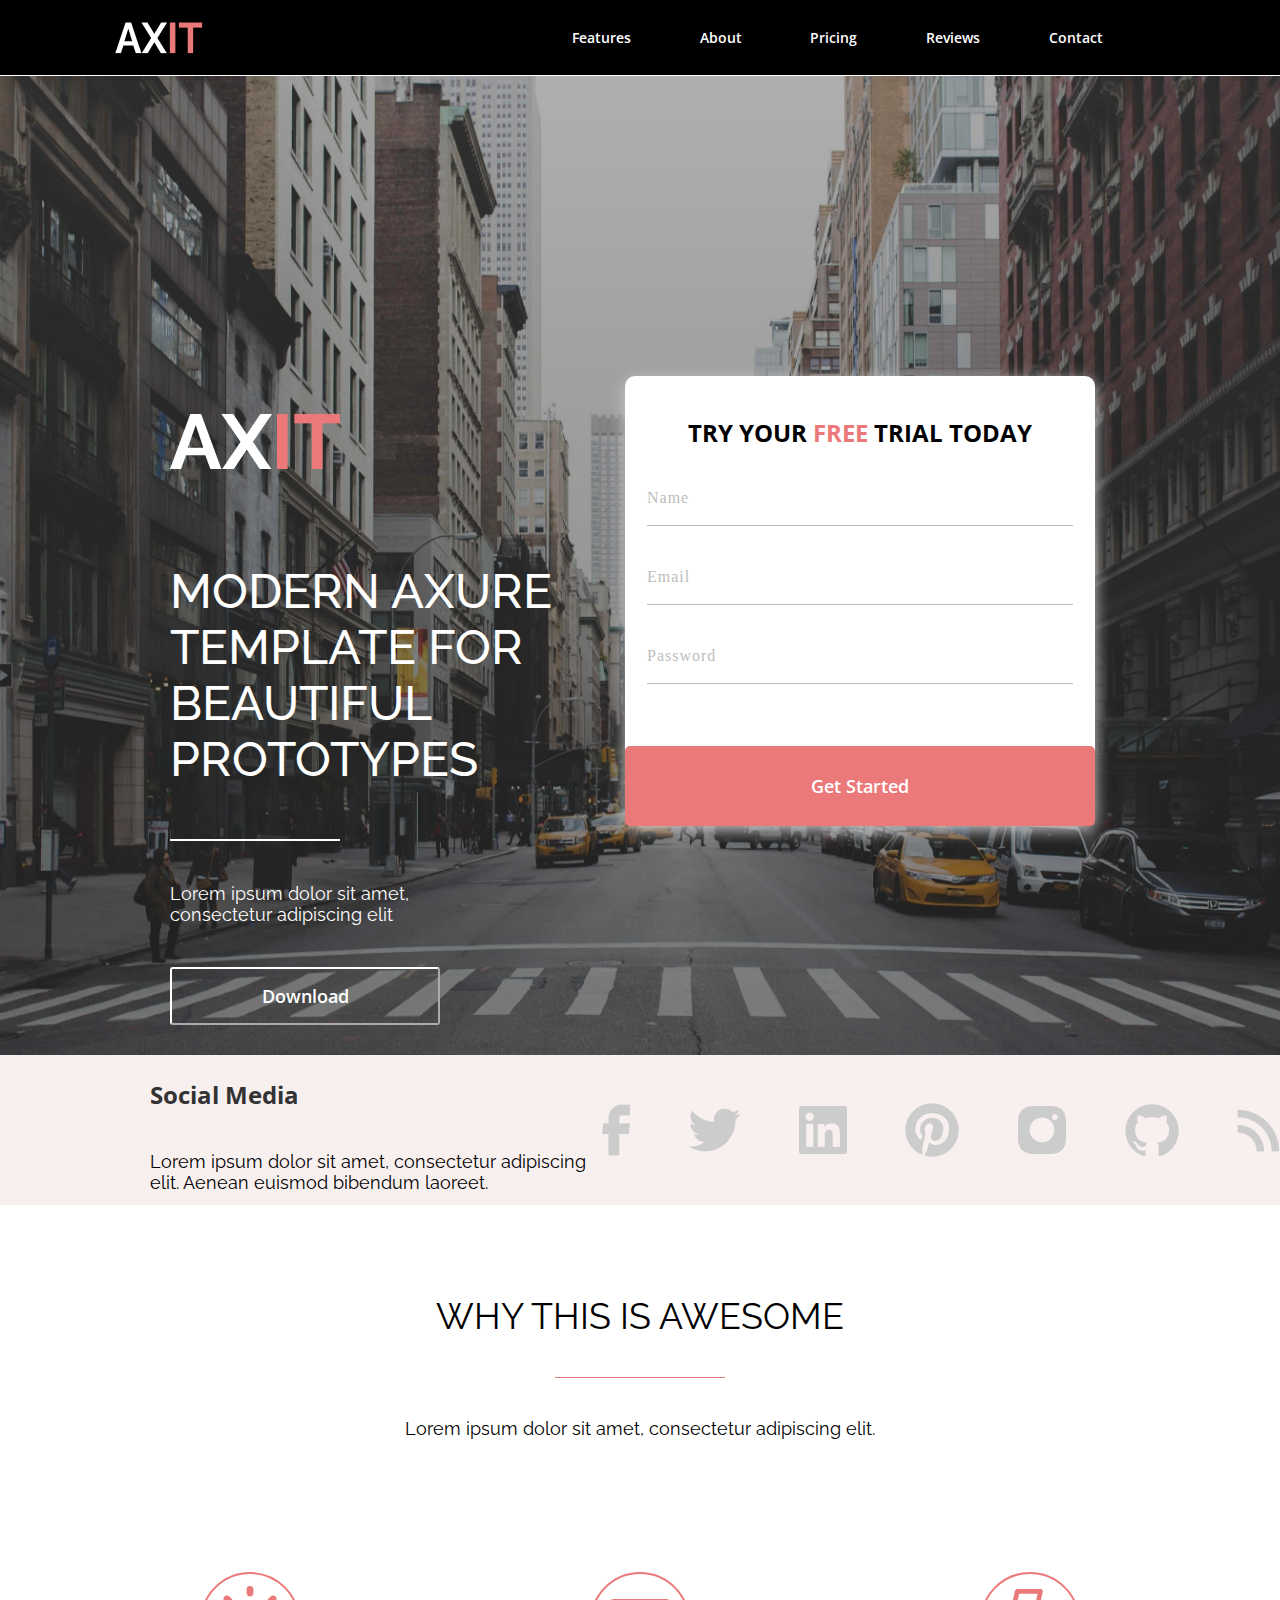
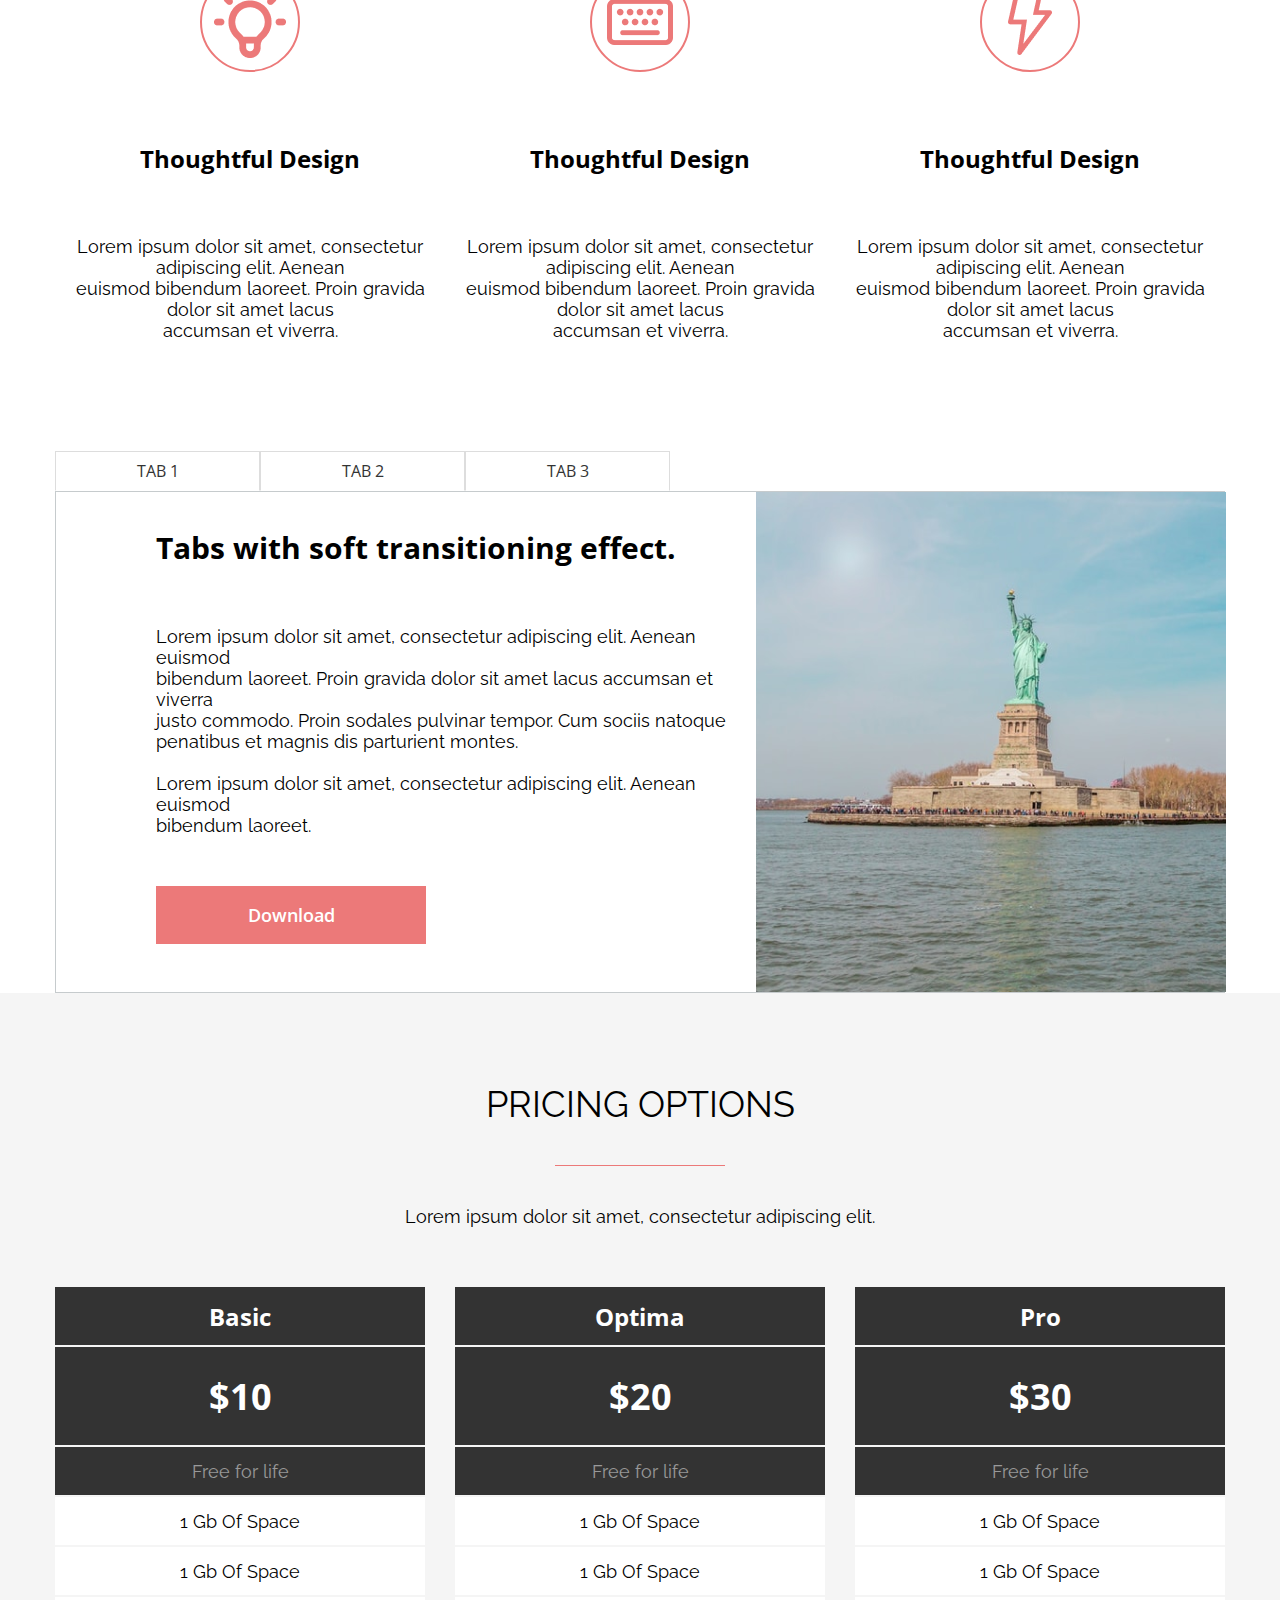
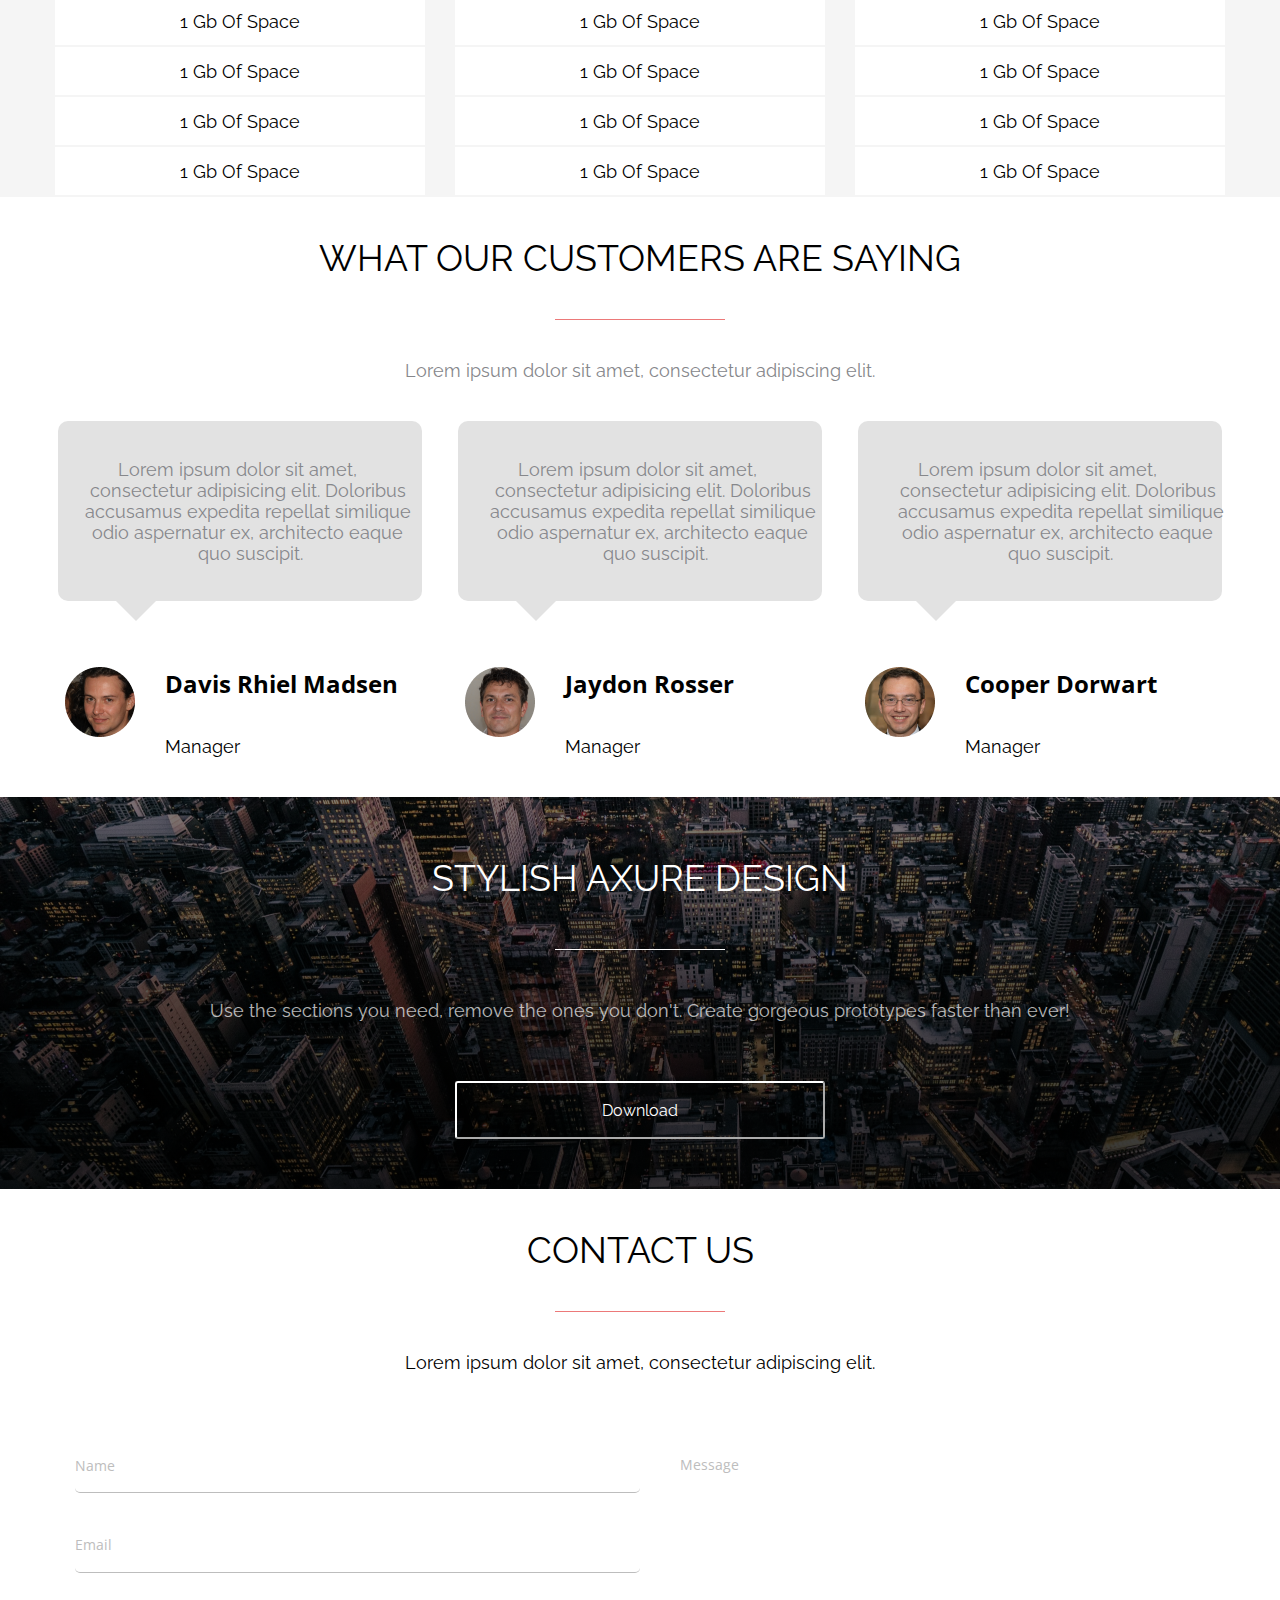
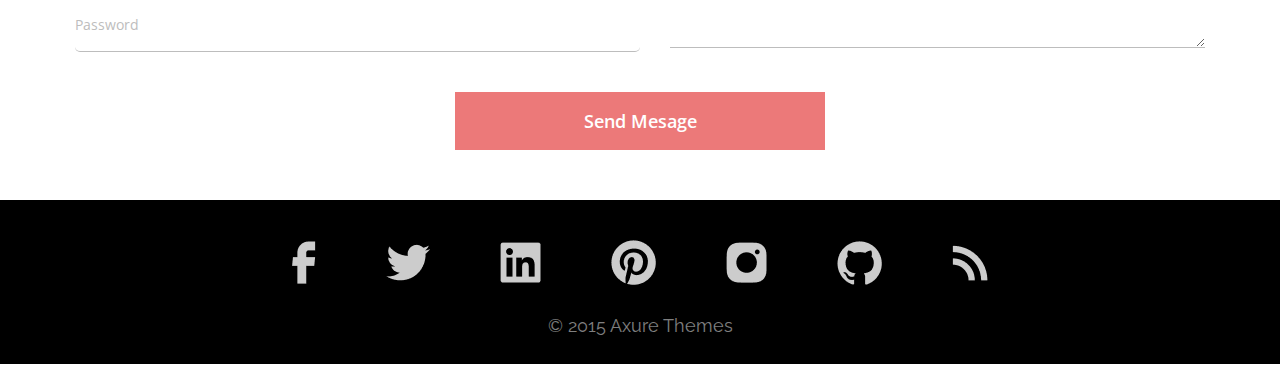
<file: axit-project/index.html>
<!DOCTYPE html>
<html lang="en">
  <head>
    <meta charset="UTF-8" />
    <meta http-equiv="X-UA-Compatible" content="IE=edge" />
    <meta name="viewport" content="width=device-width, initial-scale=1.0" />
    <title>Axit project</title>
    <link rel="stylesheet" href="./index.css" />
    <link
      href="https://fonts.googleapis.com/css2?family=Raleway:ital,wght@0,100;0,200;0,300;0,400;0,500;0,600;1,100;1,200;1,300;1,400;1,500;1,600&display=swap"
      rel="stylesheet"
    />
  </head>
  <body>
    <section class="header">
      <div class="header__container">
        <div class="header__wrapper">
          <div class="header__logo">
            <a href="s"
              ><img class="header__img" src="./imgs/axitv2.png" alt="ss"
            /></a>
          </div>
          <div class="header__right">
            <nav  class="header__menu" >
            <ul class="header__menu-list">
              <li>
                <a class="header__titles" href="#poster">Features</a>
              </li>
              <li>
                <a class="header__titles" href="#about">About</a>
              </li>
              <li>
                <a class="header__titles" href="#pricing">Pricing</a>
              </li>
              <li>
                <a class="header__titles" href="#reviews">Reviews</a>
              </li>
              <li>
                <a class="header__titles" href="#contact">Contact</a>
              </li>
            </ul>
          </nav>
        </div>
        <div onclick="onburgerclick()" class="header__burger">
            <span></span>
          </div>
      </div>
    </div>
    <aside class="header__sidebar"> <nav  class="header__menu" >
      <ul class="header__menu-list">
        <li>
          <a class="header__titles" href="#poster">Features</a>
        </li>
        <li>
          <a class="header__titles" href="#about">About</a>
        </li>
        <li>
          <a class="header__titles" href="#pricing">Pricing</a>
        </li>
        <li>
          <a class="header__titles" href="#reviews">Reviews</a>
        </li>
        <li>
          <a class="header__titles" href="#contact">Contact</a>
        </li>
      </ul>
    </nav></aside>
    </section>

    <section class="poster" id="poster">
<div class="poster__container">
<div class="poster__wrapper">
<div class="poster__left">
  <div class="poster__left-logo">
    <img src="./imgs/banner-logo.png" alt="">
  </div>
  <div class="poster__left-subtitle"><h2>MODERN AXURE TEMPLATE FOR BEAUTIFUL PROTOTYPES</h2></div>
  <div class="poster__left-divider"></div>
  <div class="poster__left-description"><h3>Lorem ipsum dolor sit amet,  consectetur adipiscing elit</h3></div>
  <div class="poster__left-button"><button type="submit" class="poster__left-download">Download</button></div>

</div>
<div class="poster__right">
  <div class="poster__shape">
    <form class="poster__shape-form">
      <h2 class="form__title">Try Your <span>FREE</span> Trial Today</h2>
      <div class="form__group">
<input type="text" class="form__input">
<label class="form__label">Name</label>
      </div>
      <div class="form__group">
        <input required type="text" class="form__input">
        <label class="form__label">Email</label>
              </div>
              <div class="form__group">
                <input type="text" class="form__input">
                <label class="form__label">Password</label>
                      </div>
                      <div class="poster__button">
                      <button type="submit" class="poster__form-button">Get Started</button></div>
    </form>
    
  </div>

</div>

</div>

</div>

    </section>
    <section class="social">
    <div class="social__container">
<div class="social__wrapper">
<div class="social__left">
  <div class="social__left-title"><h2>Social Media</h2></div>
  <div class="social__left-description"><h4>Lorem ipsum dolor sit amet, consectetur adipiscing elit. 
    Aenean euismod bibendum laoreet.</h4></div>
</div>
<div class="social__right">
  <div class="social__right-icons">
    <ul>
      <li><a href="https://www.facebook.com/"><img src="./imgs__social/facebook-social.png" alt="facebook"></a></li>
      <li><a href="https://twitter.com/"><img src="./imgs__social/Twitter-social.png" alt="twitter"></a></li>
      <li><a href="https://www.linkedin.com/"><img src="./imgs__social/in-social.png" alt="linkedin"></a></li>
      <li><a href="https://www.pinterest.com/"><img src="./imgs__social/p-social.png" alt="pinterest"></a></li>
      <li><a href="https://www.instagram.com/"><img src="./imgs__social/inst-social.png" alt="inst"></a></li>
      <li><a href="https://github.com/"><img src="./imgs__social/git-social.png" alt="git"></a></li>
      <li><a href="https://rss.com/"><img src="./imgs__social/network-social.png" alt="rss"></a></li>
    </ul>
  </div>
</div>

</div>
    </div>
  </section>

    


    
    <section class="about" id="about">
      <div class="container">
        <div class="about__header">
        <div class="about__title">
          <h2>WHY THIS IS AWESOME</h2>
        </div>
        <span class="divider"></span>
      
        <p class="about__description">
          Lorem ipsum dolor sit amet, consectetur adipiscing elit.
        </p>
      </div>
        
        <div class="items">
          <div class="item">
            <div class="item__image">
              <img class="card__image-wrapper" src="./imgs/lamp.png" alt="vector" />
            </div>
            <h3 class="about__item-name">Thoughtful Design</h3>
            <p class="about__item-description">
              Lorem ipsum dolor sit amet, consectetur adipiscing elit. Aenean
              euismod bibendum laoreet. Proin gravida dolor sit amet lacus
              accumsan et viverra.
            </p>
          </div>
          <div class="item">
            <div class="item__image">
            <img
              class="card__image-wrapper"
              src="./imgs/keyboard.png"
              alt="vector1"
            />
          </div>
            <h3 class="about__item-name">Thoughtful Design</h3> 
            <p class="about__item-description">
              Lorem ipsum dolor sit amet, consectetur adipiscing elit. Aenean
              euismod bibendum laoreet. Proin gravida dolor sit amet lacus
              accumsan et viverra.
            </p>
          </div>
          <div class="item">
            <div class="item__image" >
            <img                             
              class="card__image-wrapper"
              src="./imgs/thunder.png"
              alt="vector2"
            />
          </div>
            <h3 class="about__item-name">Thoughtful Design</h3>
            <p class="about__item-description"> 
              Lorem ipsum dolor sit amet, consectetur adipiscing elit. Aenean
              euismod bibendum laoreet. Proin gravida dolor sit amet lacus
              accumsan et viverra.
            </p>
          </div>
        </div>
      </div>
    </div>
  </section>
    <section class="tabs">
      <div class="container__tabs">
        <div class="wrapper__tabs">
          <div class="tabs-navigation">
            <ul>
              <li><a>TAB 1</a></li>
              <li><a>TAB 2</a></li>
              <li><a>TAB 3</a></li>
            </ul>
          </div>
          <div class="content__tabs">
            <div class="left__tabs">
              <div class="header__tabs">
                <h2>Tabs with soft transitioning effect.</h2>
              </div>
              <div class="description__tabs">
                <h5>
                  Lorem ipsum dolor sit amet, consectetur adipiscing elit.
                  Aenean euismod <br />bibendum laoreet. Proin gravida dolor sit
                  amet lacus accumsan et viverra <br />justo commodo. Proin
                  sodales pulvinar tempor. Cum sociis natoque penatibus et
                  magnis dis parturient montes. <br /><br />Lorem ipsum dolor
                  sit amet, consectetur adipiscing elit. Aenean euismod
                  <br />bibendum laoreet.
                </h5>
              </div>
              <div class="footer__tabs">
                <button class="button__tabs">Download</button>
              </div>
            </div>
            <div class="right__tabs">
              <img class="right__tabs-img" src="./imgs/Rectangle111.png" alt="" />
            </div>
          </div>
        </div>
      </div>
    </section>
    <section class="pricing" id="pricing">
      <div class="pricing__container">
        <div class="pricing__wrapper">
          <div class="pricing__header">
            <div class="pricing__header-title">PRICING OPTIONS</div>
            <div class="divider"></div>
            <div class="pricing__header-description">
              <p>Lorem ipsum dolor sit amet, consectetur adipiscing elit.</p>
            </div>
          </div>
          <div class="pricing__cards">  
            <div class="pricing__card">
              <ul>
                <li class="card-name"><h4>Basic</h4></li>
                <li class="card-price"><h3>$10</h3></li>
                <li class="card-description"><p>Free for life</p></li>
                <li class="card-offer"><p>1 Gb Of Space</p></li>
                <li class="card-offer"><p>1 Gb Of Space</p></li>
                <li class="card-offer"><p>1 Gb Of Space</p></li>
                <li class="card-offer"><p>1 Gb Of Space</p></li>
                <li class="card-offer"><p>1 Gb Of Space</p></li>
                <li class="card-offer"><p>1 Gb Of Space</p></li>
              </ul>
              <div class="pricing__card-name-1"></div>
              <div class="pricing__card-price"></div>
              <div class="pricing__card-description"></div>
              <div class="pricing__card-offer"></div>
            </div>
            <div class="pricing__card">
              <ul>
                <li class="card-name"><h4>Optima</h4></li>
                <li class="card-price"><h3>$20</h3></li>
                <li class="card-description"><p>Free for life</p></li>
                <li class="card-offer"><p>1 Gb Of Space</p></li>
                <li class="card-offer"><p>1 Gb Of Space</p></li>
                <li class="card-offer"><p>1 Gb Of Space</p></li>
                <li class="card-offer"><p>1 Gb Of Space</p></li>
                <li class="card-offer"><p>1 Gb Of Space</p></li>
                <li class="card-offer"><p>1 Gb Of Space</p></li>
              </ul>
              <div class="pricing__card-name-1"></div>
              <div class="pricing__card-price"></div>
              <div class="pricing__card-description"></div>
              <div class="pricing__card-offer"></div>
            </div>
            <div class="pricing__card">
              <ul>
                <li class="card-name"><h4>Pro</h4></li>
                <li class="card-price"><h3>$30</h3></li>
                <li class="card-description"><p>Free for life</p></li>
                <li class="card-offer"><p>1 Gb Of Space</p></li>
                <li class="card-offer"><p>1 Gb Of Space</p></li>
                <li class="card-offer"><p>1 Gb Of Space</p></li>
                <li class="card-offer"><p>1 Gb Of Space</p></li>
                <li class="card-offer"><p>1 Gb Of Space</p></li>
                <li class="card-offer"><p>1 Gb Of Space</p></li>
              </ul>
            </div>
          </div>
        </div>
      </div>
    </section>
    <section class="reviews" id="reviews">
<div class="reviews__container">
<div class="reviews__header">
  <div class="reviews__title"><h2>WHAT OUR CUSTOMERS ARE SAYING</h2></div>
  <span class="reviews__divider"></span>
  <div class="reviews__description"><h4>Lorem ipsum dolor sit amet, consectetur adipiscing elit.</h4></div>

</div>
 <div class="reviews__card-bunde">
<div class="reviews__card">
<div class="card__message">
  <div class="card__message-text"><h4>Lorem ipsum dolor sit amet, 
    consectetur adipisicing elit. Doloribus 
    accusamus expedita repellat similique 
    odio aspernatur ex, architecto eaque 
    quo suscipit.</h4></div>
    <!-- <img class="card__tooltip" src="./imgs/tool.png" alt="tool"> -->
</div>
<div class="card__user">
<div class="card__left">
  <img src="./imgs/first-guy.png" alt="dd">
</div>
<div class="card__right">
<div class="card__right-name"><h2>Davis Rhiel Madsen</h2></div>
<div class="card__right-profession"><h3>Manager</h3></div>
</div>
</div>
</div>
<div class="reviews__card">
  <div class="card__message">
    <div class="card__message-text"><h4>Lorem ipsum dolor sit amet, 
      consectetur adipisicing elit. Doloribus 
      accusamus expedita repellat similique 
      odio aspernatur ex, architecto eaque 
      quo suscipit.</h4></div>
      <!-- <img class="card__tooltip" src="./imgs/tool.png" alt="tool"> -->
  </div>
  <div class="card__user">
  <div class="card__left">
    <img src="./imgs/second-guy.png" alt="dd">
  </div>
  <div class="card__right">
  <div class="card__right-name"><h2>Jaydon Rosser</h2></div>
  <div class="card__right-profession"><h3>Manager</h3></div>
  </div>
  </div>
  </div>
  <div class="reviews__card">
    <div class="card__message">
      <div class="card__message-text"><h4>Lorem ipsum dolor sit amet, 
        consectetur adipisicing elit. Doloribus 
        accusamus expedita repellat similique 
        odio aspernatur ex, architecto eaque 
        quo suscipit.</h4></div>
        <!-- <img  class="card__tooltip" src="./imgs/tool.png" alt="tool"> -->
    </div>
    <div class="card__user">
    <div class="card__left">
      <img src="./imgs/third-guy.png" alt="dd">
    </div>
    <div class="card__right">
    <div class="card__right-name"><h2>Cooper Dorwart</h2></div>
    <div class="card__right-profession"><h3>Manager</h3></div>
    </div>
    </div>
    </div>
</div>
</div>

    </section>
    <section class="banner">
      <div class="banner__container">
        <div class="banner__wrapper">
          <div class="banner__header">
            <div class="banner__title"><h2>STYLISH AXURE DESIGN</h2></div>
            <span class="divider__grey"></span>
            <div class="banner__description">
              <h4>
                Use the sections you need, remove the ones you don't. Create
                gorgeous prototypes faster than ever!
              </h4>
            </div>
          </div>
          <div class="banner__button">
            <button class="banner__button-download">Download</button>
          </div>
        </div>
      </div>
    </section>

    <section class="contact" id="contact">
      <div class="contact__container">
        <div class="contact__wrapper">
          <div class="contact__header">
            <div class="contact__title"><h2>CONTACT US</h2></div>
            <span class="divider"></span>
            <div class="contact__description">
              <h3>Lorem ipsum dolor sit amet, consectetur adipiscing elit.</h3>
            </div>
          </div>
          <div class="contact__content">
<form class="contact__forms" action="#">
  <div class="contact__inputs">
    <div class="contact__info">
    <input   
    class="contact__input"
    placeholder="Name"
    type="text"
    name="contact__name">
  </div>
  <div class="contact__info">
    <input   
    class="contact__input"
    placeholder="Email"
    type="text"
    name="contact__email">
  </div>
  <div class="contact__info">
    <input   
    class="contact__input"
    placeholder="Password"
    type="text"
    name="contact__password">
  </div>
</div>
<div class="contact__right">
  <textarea class="contact__textarea" class="" name="contact__textarea"
  placeholder="Message" cols="30" rows="10"></textarea>
</div>


</form>

          </div>
          <div class="contact__footer">
            <button  type="sub" class="contact__button">Send Mesage</button>
          </div>
        </div>
      </div>
    </section>
    <section class="footer">
      <div class="container__wrapper">
      <div class="footer__wrapper">
        <ul class="footer__icons">
          <li>
            <a href="https://www.facebook.com/">
              <img
                class="image__footer"
                src="./imgs__footer/Facebook.png"
                alt=" ssqwe "
              />
            </a>
          </li>
          <li>
            <a href="https://twitter.com/">
              <img
                class="image__footer"
                src="./imgs__footer/Twitter.png"
                alt=" ssqwe "
              />
            </a>
          </li>
          <li>
            <a href="https://www.linkedin.com/">
              <img
                class="image__footer"
                src="./imgs__footer/In.png"
                alt=" lag "
              />
            </a>
          </li>
          <li>
            <a href="https://www.pinterest.com/">
              <img
                class="image__footer"
                src="./imgs__footer/pp.png"
                alt=" lag "
              />
            </a>
          </li>
          <li>
            <a href="https://www.instagram.com/">
              <img
                class="image__footer"
                src="./imgs__footer/inst.png"
                alt=" lag "
              />
            </a>
          </li>
          <li>
            <a href="https://github.com/">
              <img
                class="image__footer"
                src="./imgs__footer/cat.png"
                alt=" lag "
              />
            </a>
          </li>
          <li>
            <a href="https://rss.com/">
              <img
                class="image__footer"
                src="./imgs__footer/network.png"
                alt=" lag "
              />
            </a>
          </li>
        </ul>
        <div class="footer__text"><h3>© 2015 Axure Themes</h3></div>
      </div>
    </div>
    </section>
    <script src="./script.js"></script>
  </body>
</html>
</file>
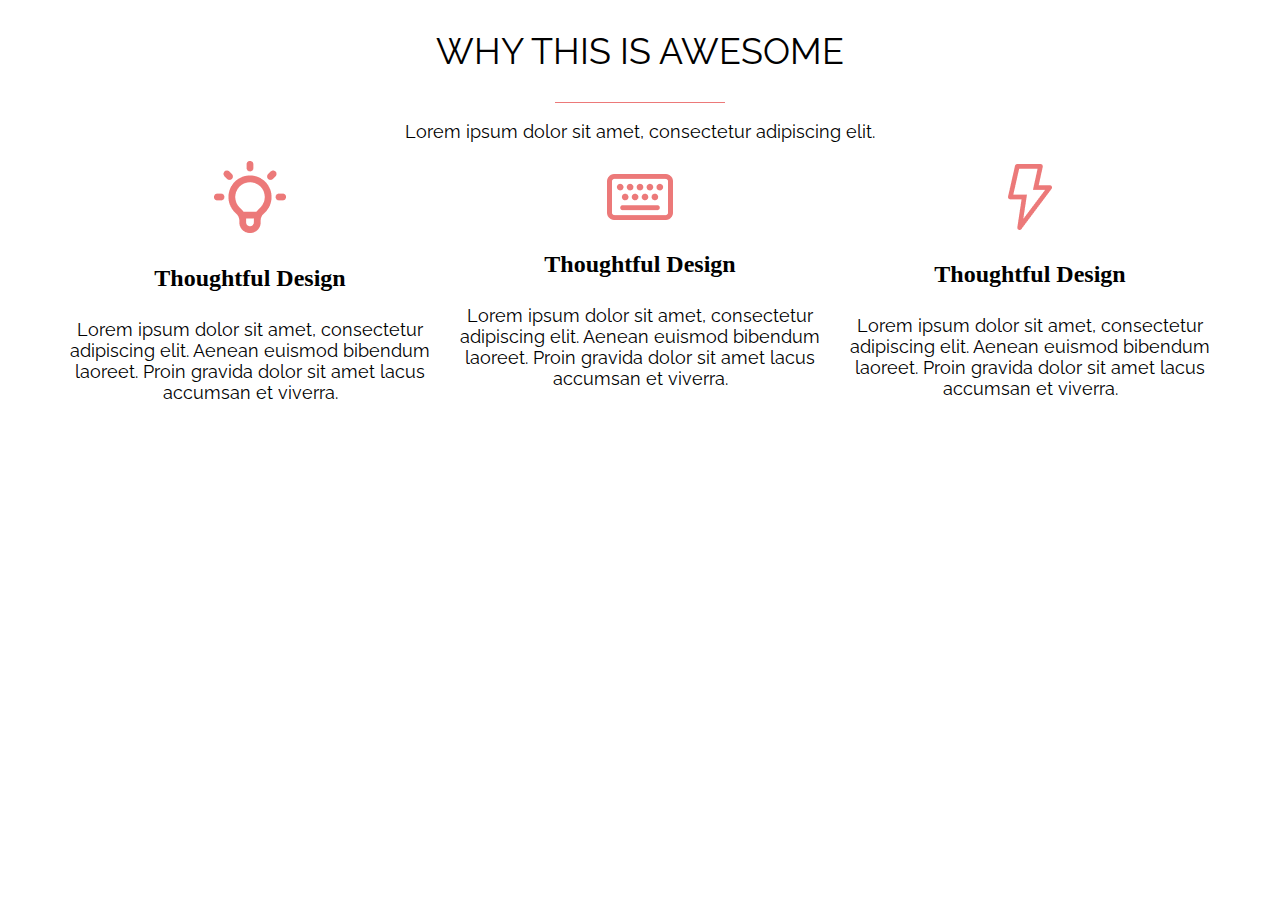
<file: lesson-2/index.html>
<!DOCTYPE html>
<html lang="en">
  <head>
    <meta charset="UTF-8" />
    <meta http-equiv="X-UA-Compatible" content="IE=edge" />
    <meta name="viewport" content="width=device-width, initial-scale=1.0" />
    <title>Document</title>
    <link href="./style.css" rel="stylesheet" type="text/css" />
    <link
      href="https://fonts.googleapis.com/css2?family=Raleway:ital,wght@0,100;0,200;0,300;0,400;0,500;0,600;1,100;1,200;1,300;1,400;1,500;1,600&display=swap"
      rel="stylesheet"
    />
    <link rel="reset" href="./reset.css" />
  </head>
  <body>
    <div class="section1">
      <div class="container">
        <div class="title1">
          <h2 class="h2z">WHY THIS IS AWESOME</h2>
        </div>
        <span class="divider"></span>
        <p class="h5z">
          Lorem ipsum dolor sit amet, consectetur adipiscing elit.
        </p>
        <div class="items">
          <div class="item">
            <img src="Vector.png" alt="vector" />
            <h3 class="h3z">Thoughtful Design</h3>
            <p class="pz">
              Lorem ipsum dolor sit amet, consectetur adipiscing elit. Aenean
              euismod bibendum laoreet. Proin gravida dolor sit amet lacus
              accumsan et viverra.
            </p>
          </div>
          <div class="item">
            <img src="Vector (1).png" alt="vector1" />
            <h3 class="h3z">Thoughtful Design</h3>
            <p class="pz">
              Lorem ipsum dolor sit amet, consectetur adipiscing elit. Aenean
              euismod bibendum laoreet. Proin gravida dolor sit amet lacus
              accumsan et viverra.
            </p>
          </div>
          <div class="item">
            <img src="Vector (2).png" alt="vector2" />
            <h3 class="h3z">Thoughtful Design</h3>
            <p class="pz">
              Lorem ipsum dolor sit amet, consectetur adipiscing elit. Aenean
              euismod bibendum laoreet. Proin gravida dolor sit amet lacus
              accumsan et viverra.
            </p>
          </div>
        </div>
      </div>
    </div>
  </body>
</html>
</file>
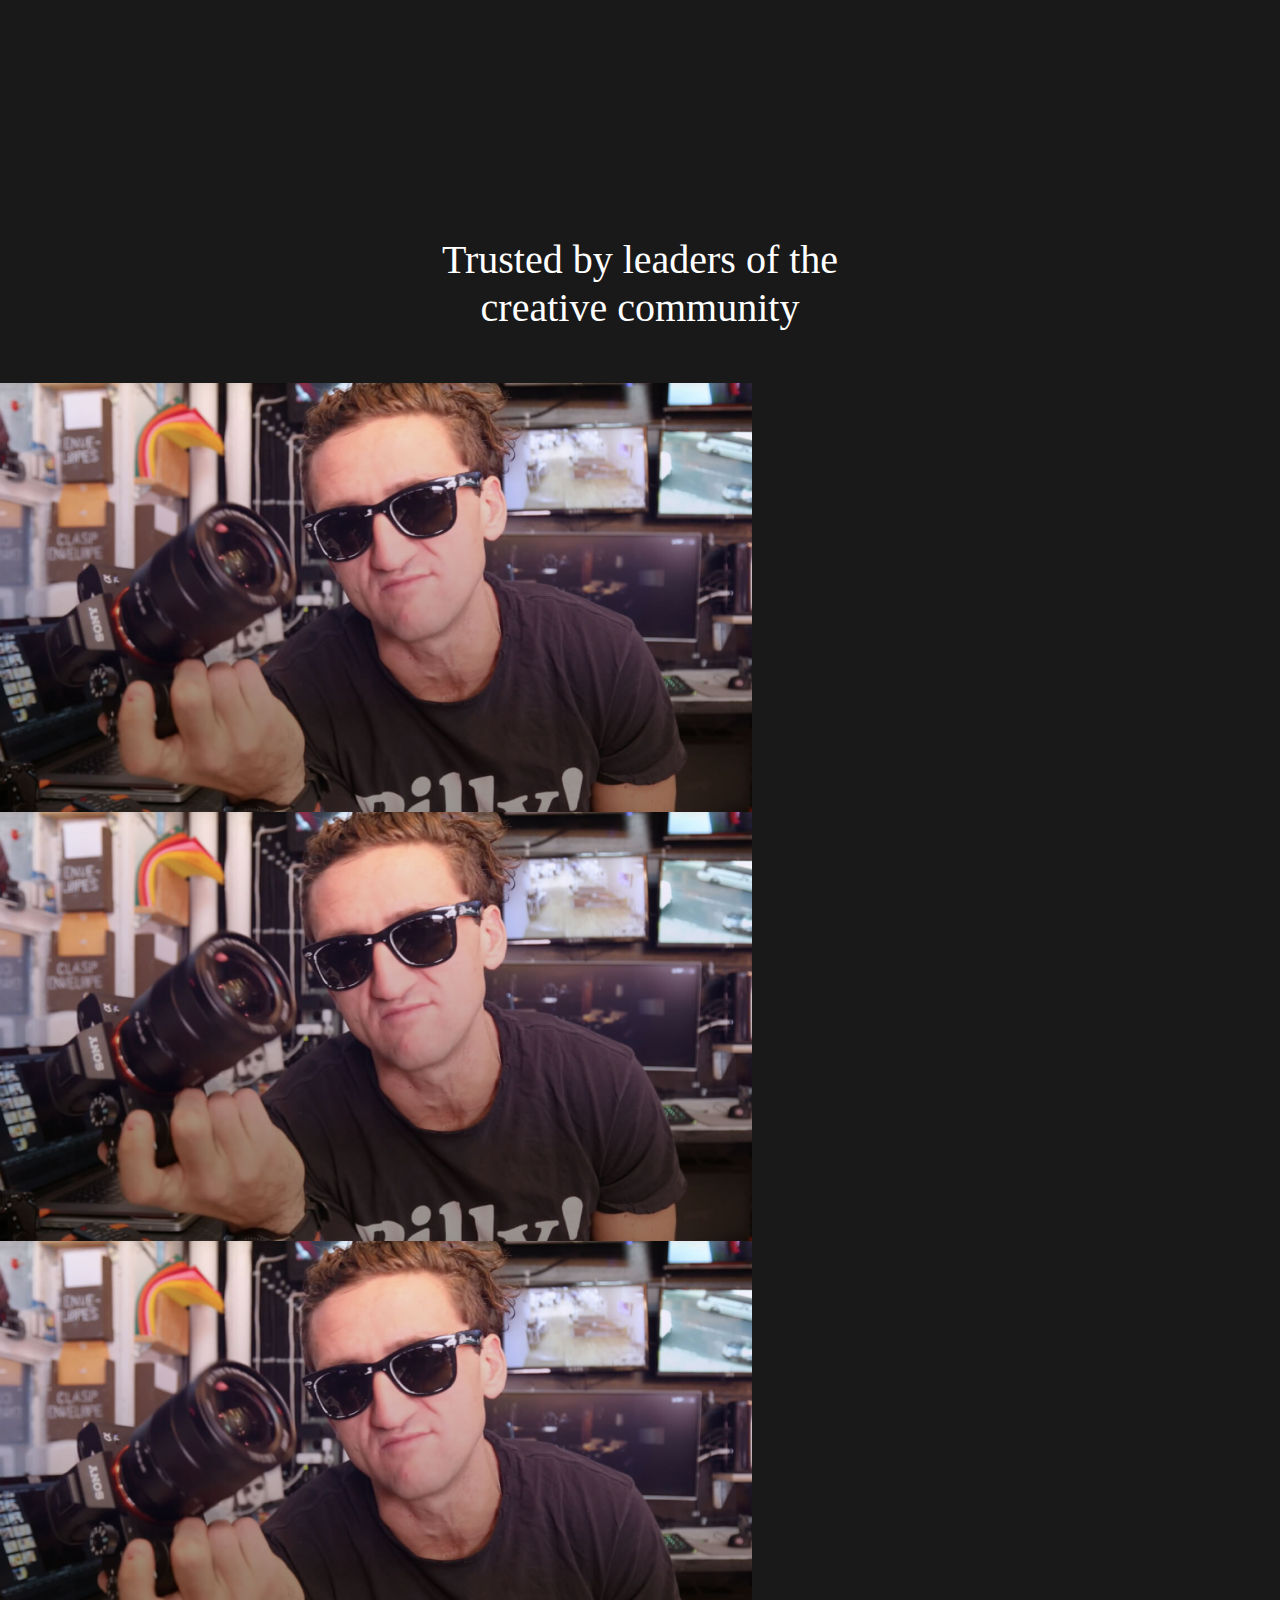
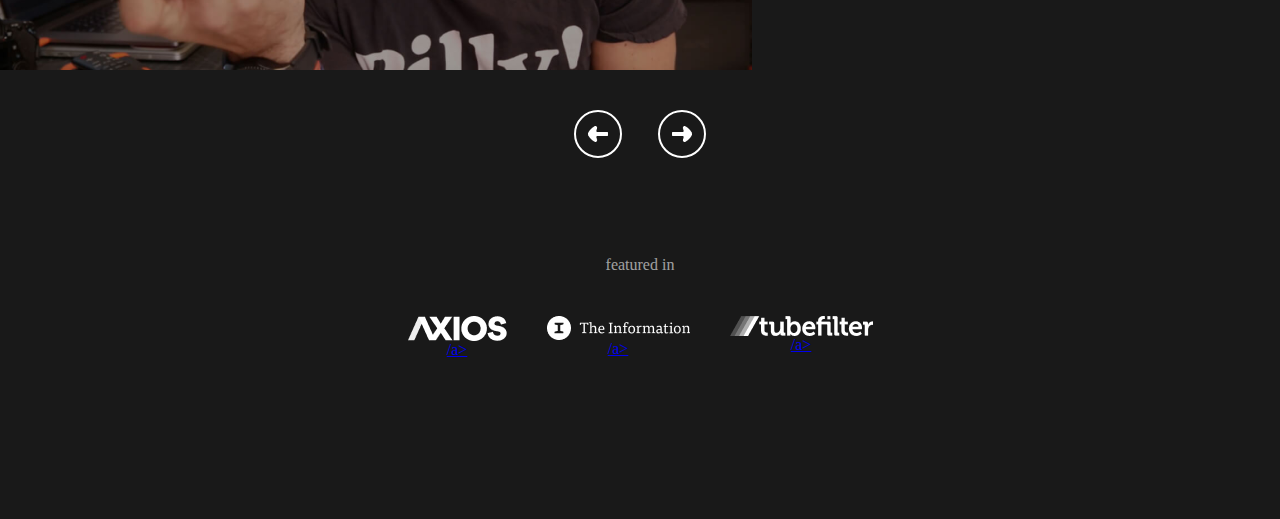
<file: lesson-3/index.html>
<!DOCTYPE html>
<html lang="en">
  <head>
    <meta charset="UTF-8" />
    <meta http-equiv="X-UA-Compatible" content="IE=edge" />
    <meta name="viewport" content="width=device-width, initial-scale=1.0" />
    <title>STIR</title>
    <link rel="stylesheet" href="./style.css" />
    <link rel="stylesheet" href="./reset.css" />
  </head>
  <body>
    <section class="trusted">
<div class="trusted__container">
    <div class="trusted__wrapper">
        <div class="trusted__header">
            <h2>Trusted by leaders of the creative community</h2>
        </div>
        <div class="slider">
            <div class="slider__main">
                <div class="slider-image">
                    <img src="./imgs/images/man.png" alt="">
                    <img src="./imgs/images/man.png" alt="">
                    <img src="./imgs/images/man.png" alt="">
                </div>
            </div>
            <div class="slider__controls">
                <button type="button"><img src="./imgs/images/arrow-left.png" alt="arrow-left"></button>
                <button type="button"><img src="./imgs/images/arrow-right.png" alt="arrow-right"></button>
            </div>
        </div>
        <div class="trusted__footer">
            <div class="trusted__footer-text">
                <p>featured in</p>
            </div>
            <div class="trusted__footer-logos">
                <a href="#" target="_blank"><img src="./imgs/images/axios-logo.png" alts="logo">/a>
                    <a href="#" target="_blank"><img src="./imgs/images/information-logo.png" alts="logo">/a>
                        <a href="#" target="_blank"><img src="./imgs/images/tubefilter-logo.png" alts="logo">/a>
            </div>
        </div>

    </div>
</div>
    </section>
    
  </body>
</html>
</file>
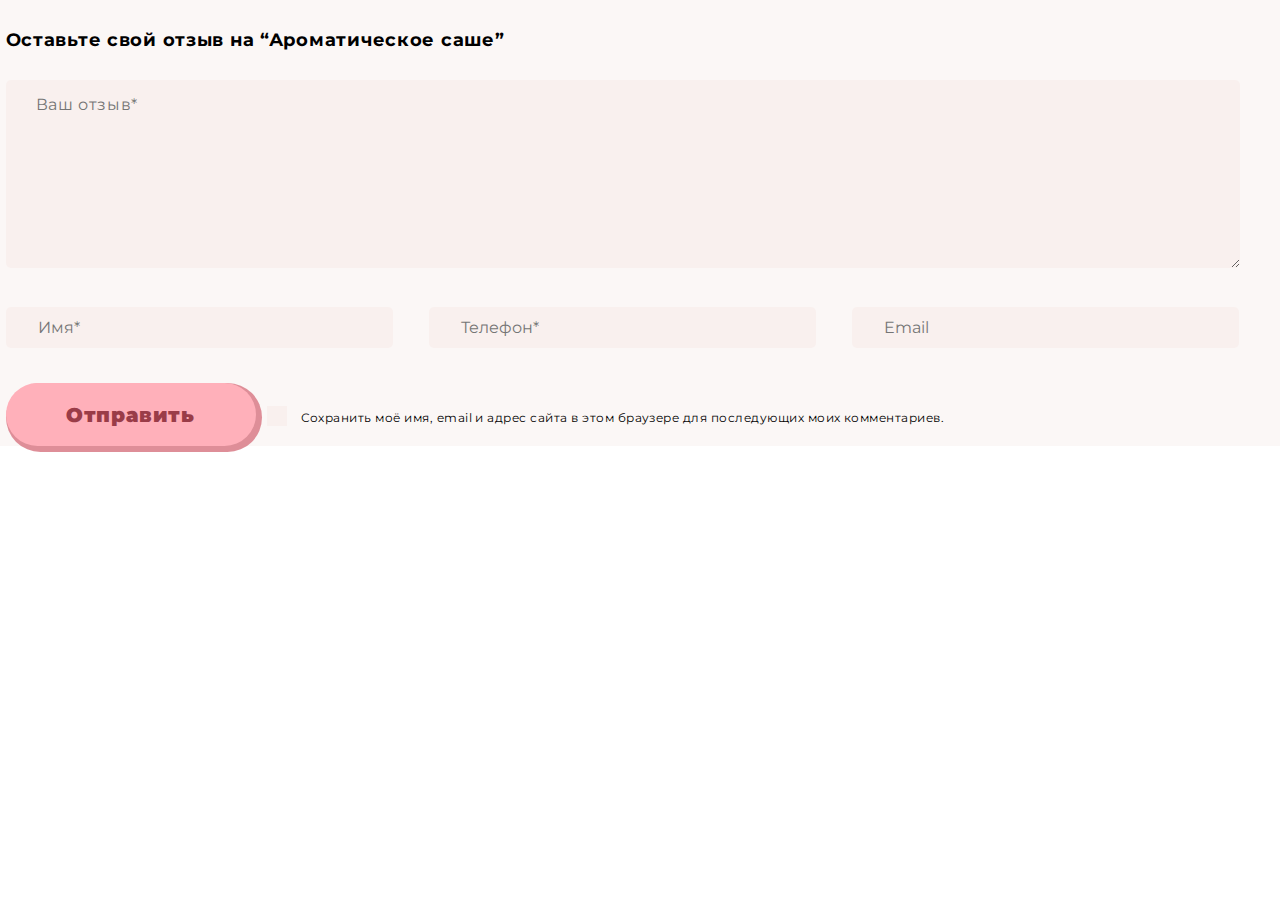
<file: lesson-8/index.html>
<!DOCTYPE html>
<html lang="en">
  <head>
    <meta charset="UTF-8" />
    <meta http-equiv="X-UA-Compatible" content="IE=edge" />
    <meta name="viewport" content="width=device-width, initial-scale=1.0" />
    <title>review</title>
  </head>
  <link rel="stylesheet" href="./reset.css" />
  <link rel="stylesheet" href="./styles.css" />
  <link rel="stylesheet" href="./review.css" />
  <body>
    <section class="review">
      <div class="review__container">
        <div class="review__wrapper">
          <form class="review__form">
            <div class="form__top">
              <div class="review__title">
                <h2>Оставьте свой отзыв на “Ароматическое саше”</h2>
              </div>
              <textarea
                required
                class="form__textarea"
                placeholder="Ваш отзыв*"
                name="textarea"
                id="textarea__id"
                cols="30"
                rows="10"
              ></textarea>
            </div>
            <div class="form__bot">
              <div class="form__info">
                <input
                  required
                  class="form__inputs"
                  placeholder="Имя*"
                  type="text"
                  name="name"
                />
              </div>
              <div class="form__info">
                <input
                  required
                  class="form__inputs"
                  placeholder="Телефон*"
                  type="text"
                  name="phone"
                />
              </div>
              <div class="form__info">
                <input class="form__inputs" placeholder="Email" type="text" />
              </div>
            </div>
            <div class="form__footer">
              <button class="form__button">Отправить</button>
              <div class="checkbox">
                <input
                  class="checkbox__input"
                  type="checkbox"
                  id="checkbox__id"
                  name="send"
                />
                <label class="checkbox__label" for="checkbox__id"
                  >Сохранить моё имя, email и адрес сайта в этом браузере для
                  последующих моих комментариев.
                </label>
              </div>
            </div>
          </form>
        </div>
      </div>
    </section>
  </body>
</html>
</file>
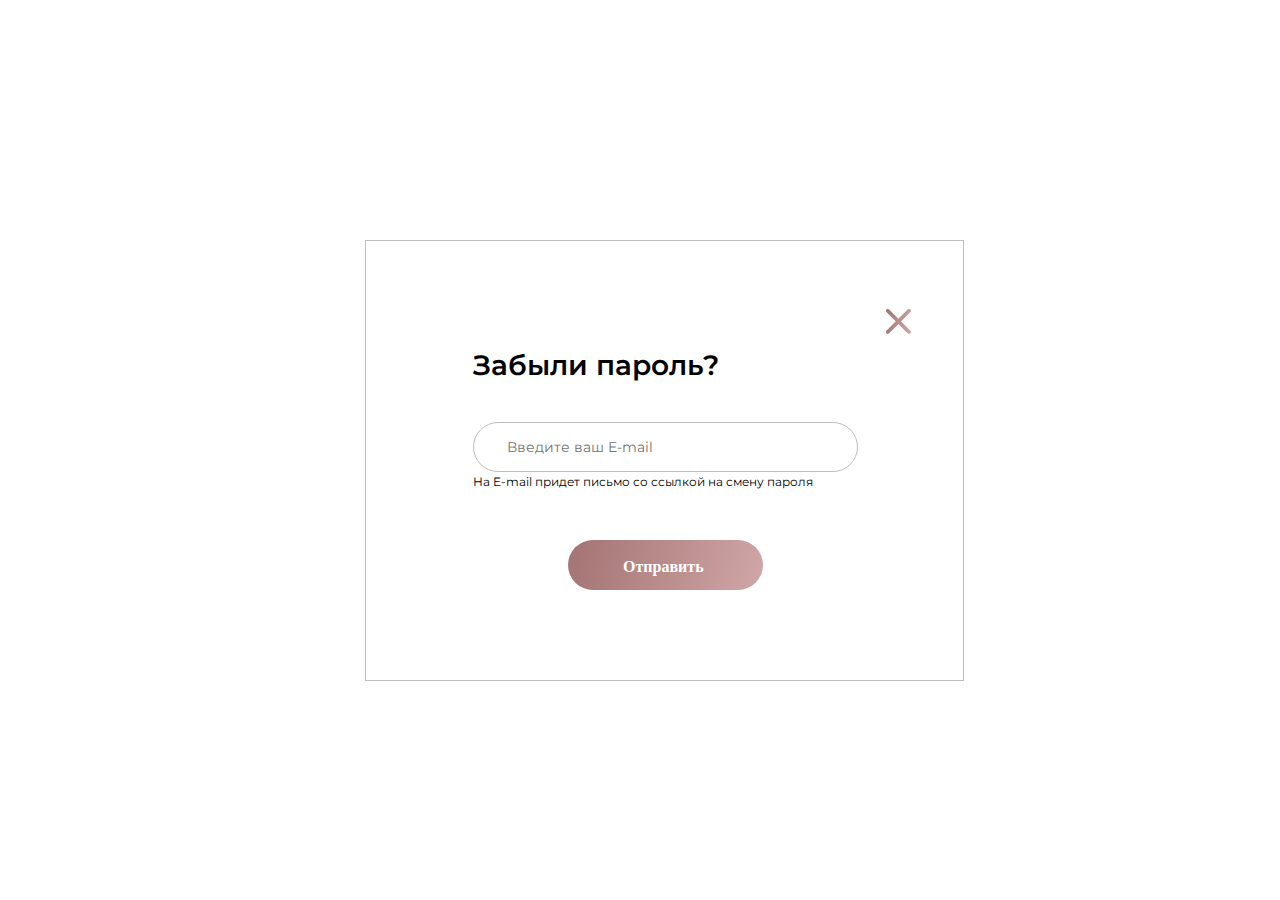
<file: lesson-8/password.html>
<!DOCTYPE html>
<html lang="en">
  <head>
    <meta charset="UTF-8" />
    <meta http-equiv="X-UA-Compatible" content="IE=edge" />
    <meta name="viewport" content="width=device-width, initial-scale=1.0" />
    <title>password_reset</title>
  </head>
  <link rel="stylesheet" href="./reset.css" />
  <link rel="stylesheet" href="./password.css" />
  <link rel="stylesheet" href="./styles.css" />

  <body>
    <section class="password">
      <div class="password__container">
        <div class="password__wrapper">
          <div class="password__cross">
            <button class="password__cross-btn">
              <img
                class="password__closed-img"
                src="./images_password/krestik.png"
                alt=""
              />
            </button>
          </div>
          <div class="password__content">
            <form class="password__form">
              <h2>Забыли пароль?</h2>
              <div class="password__form-group">
                <input
                  required
                  placeholder="Введите ваш E-mail"
                  type="text"
                  class="form__input"
                  name="name__password"
                />
                <label class="form__label"
                  >На E-mail придет письмо со ссылкой на смену пароля</label
                >
              </div>
              <button type="submit" class="password__button-send">
                Отправить
              </button>
            </form>
          </div>
        </div>
      </div>
    </section>
  </body>
</html>
</file>
<file: lesson-2/style.css>
.container {
  max-width: 1170px;
  margin: 0 auto;
  text-align: center;
}

.title1 {
  font: Raleway;
  font-weight: 400;
  font-size: 40px;
}

.h2z {
  /* font-size: 50px; */
  /* font-family: Raleway; */
  font-family: Raleway;
  font-size: 36px;
  font-weight: 400;
  line-height: 42px;
  letter-spacing: 0em;
  text-align: center;
}

.h5z {
  font-family: Raleway;
  font-size: 18px;
  font-weight: 400;
  line-height: 21px;
  letter-spacing: 0em;
  text-align: center;
}

.divider {
  display: block;
  width: 170px;
  margin: 0 auto;
  border-bottom: 1px solid #ec7979;
}

.items {
  align-items: center;
  display: flex;
  justify-content: space-between;
}

.h3z {
  font-family: Open Sans;
  font-size: 24px;
  font-weight: 700;
  line-height: 33px;
  letter-spacing: 0em;
  text-align: center;
}

.pz {
  font-family: Raleway;
  font-size: 18px;
  font-weight: 400;
  line-height: 21px;
  letter-spacing: 0em;
  text-align: center;
}
</file>
<file: lesson-3/style.css>
@import url("https://fonts.googleapis.com/css2?family=Raleway:ital,wght@0,500;0,600;1,400;1,500;1,600&family=Roboto&display=swap");

.trusted__container {
  width: 100%;
}

.trusted__wrapper {
  display: flex;
  flex-direction: column;
  align-items: center;
  text-align: center;
  background-color: #191919;
  padding: 236px 0 160px 0;
}

.trusted__header {
  padding-bottom: 51px;
  max-width: 525px;
}

.trusted__header h2 {
  color: #fff;
  font-weight: 400;
  font-size: 40px;
  line-height: 48px;
}

.slider {
  width: 100%;
}

.slider__main {
  overflow: hidden;
}

.slider__images {
  width: 100%;
  display: flex;
  padding: 51px 0;
}

.slider__images {
  min-width: 752px;
  height: auto;
  margin: 0 35px;
  transform: translateX(-10%);
  transition: all ease-in-out 0.3s;
}

.slider__controls {
  padding: 40px 0;
}

.slider__controls button {
  width: 48px;
  height: 48px;
  margin: 0 16px;
  background: transparent;
  border: 2px solid #fff;
  border-radius: 100%;
  text-align: center;
  cursor: pointer;
  transition: all ease-in-out 0.5s;
}

.slider__controls button:hover {
  background-color: red;
}

.slider__controls button img {
  margin: 0 auto;
}

.trusted__footer {
  padding-top: 57px;
}

.trusted__footer-text p {
  color: #ffffff99;
}

.trusted__footer-logos {
  padding-top: 42px;
  display: flex;
}

.trusted__footer-logos a {
  margin: 0 20px;
  transition: all ease-in-out 0.5s;
}

.trusted__footer-logos a:hover {
  filter: drop-shadow(10px 10px 15px red);
}
</file>
<file: lesson-8/styles.css>
@import url("https://fonts.googleapis.com/css2?family=Montserrat:ital,wght@0,300;0,400;0,500;0,600;0,700;0,800;0,900;1,300;1,400;1,500;1,600;1,700;1,800;1,900&display=swap");
@import url("https://fonts.googleapis.com/css2?family=Spectral:ital,wght@0,600;1,600&display=swap");
</file>
<file: lesson-8/review.css>
.review__container {
  margin: 0 auto;
  display: flex;
  max-width: 1334px;
  justify-content: center;
}
.review__wrapper {
  background: #fbf7f6;
}

.review__form {
  padding: 0 50px;
}
.review__title h2 {
  font-family: Montserrat;
  font-size: 18px;
  font-weight: 700;
  line-height: 30px;
  letter-spacing: 0.04em;
  text-align: left;
  padding: 25px 0 25px;
}

.form__textarea {
  height: 188px;
  width: 1234px;
  border-radius: 5px;
  background: #f9f0ee;
  border: none;
  padding: 10px 0 0 30px;
}
.form__textarea::placeholder {
  font-family: Montserrat;
  font-size: 16px;
  font-weight: 400;
  line-height: 30px;
  letter-spacing: 0.04em;
  text-align: left;
}

.form__bot {
  display: flex;
}

.form__info {
  padding-right: 36px;
  padding-bottom: 5px;
  padding-top: 35px;
}
.form__inputs {
  height: 41px;
  width: 387px;
  left: 183px;
  top: 2782px;
  border-radius: 5px;
  border: none;
  background: #f9f0ee;
}

.form__inputs::placeholder {
  font-family: Montserrat;
  font-size: 16px;
  font-weight: 400;
  line-height: 30px;
  padding-left: 30px;
}

.form__button {
  height: 63px;
  width: 250px;
  border-radius: 100px;
  background: #ffb0ba;
  box-shadow: 3px 3px 0px 3px #de8e98;
  border: none;
  font-family: Montserrat;
  font-size: 20px;
  font-weight: 900;
  line-height: 24px;
  letter-spacing: 0.04em;
  text-align: center;
  color: #9a3c48;
}

.form__footer {
  display: flex;
  flex-direction: row;
  padding: 30px 0 0 0;
}

.checkbox__label {
  font-family: Montserrat;
  font-size: 12px;
  font-weight: 400;
  line-height: 30px;
  letter-spacing: 0.04em;
  text-align: left;
  padding-left: 45px;
}

.checkbox {
  position: relative;
  padding-top: 20px;
}

.checkbox__input {
  appearance: none;
  -webkit-appearance: none;
  position: absolute;
}
.checkbox__label:before {
  content: "";
  display: block;
  width: 20px;
  height: 20px;
  top: 23px;
  left: 11px;
  z-index: 1;
  position: absolute;
  background: #f9f0ee;
}

.checkbox__label:after {
  content: "";
  display: block;
  width: 20px;
  height: 20px;
  background: url(./images_password/checkbox2.png) no-repeat;
  position: absolute;
  top: 27px;
  left: 15px;
  z-index: 2;
  opacity: 0;
}

.checkbox__input:checked + .checkbox__label:after {
  opacity: 1;
}
</file>
<file: lesson-8/password.css>
.password__container {
  margin: 0 auto;
  display: flex;
  max-width: 550px;
  margin-top: 240px;
}
.password__wrapper {
  border: 1px solid #bdbdbd;
}

.password__content {
  padding: 0 105px 0 107px;
  display: flex;
  flex-direction: column;
}
.password__cross {
  display: flex;
  justify-content: end;
  margin: 54px 33px 0 0;
}
.password__cross-btn {
  border: none;
  background: transparent;
}
.password__form {
  padding: 0 0 40px;
}
.password__form h2 {
  font-family: Montserrat;
  font-size: 28px;
  font-weight: 600;
  line-height: 34px;
  letter-spacing: 0em;
  text-align: left;
  padding-bottom: 40px;
}

.form__input {
  height: 50px;
  width: 385px;
  border-radius: 83px;
  border: 1px solid #bdbdbd;
}

.form__input::placeholder {
  font-family: Montserrat;
  font-size: 14px;
  font-weight: 400;
  line-height: 17px;
  letter-spacing: 0em;
  text-align: left;
  padding-left: 31px;
}

.form__label {
  font-family: Montserrat;
  font-size: 12px;
  font-weight: 400;
  line-height: 15px;
  letter-spacing: 0em;
  text-align: left;
}

.password__button-send {
  height: 50px;
  width: 195px;
  left: 203px;
  top: 316px;
  border-radius: 49px;
  margin: 0 auto;
  margin-bottom: 50px;
  background: linear-gradient(102.48deg, #976464 -29.03%, #cfa5a5 97.75%);
  border: none;
  display: flex;
  font-family: Spectral SC;
  font-size: 16px;
  font-weight: 600;
  line-height: 24px;
  color: white;
  text-align: center;
  padding: 15px 0 15px 55px;
  margin-top: 50px;
}
</file>
<file: axit-project/index.css>
@import "./about.css";
@import "./footer.css";
@import "./contact.css";
@import "./stable.css";
@import "./pricing.css";
@import "./tabs.css";
@import "./reset.css";
@import "./social.css";
@import "./header.css";
@import "./banner.css";
@import "./poster.css";
@import "./reviews.css";
</file>
